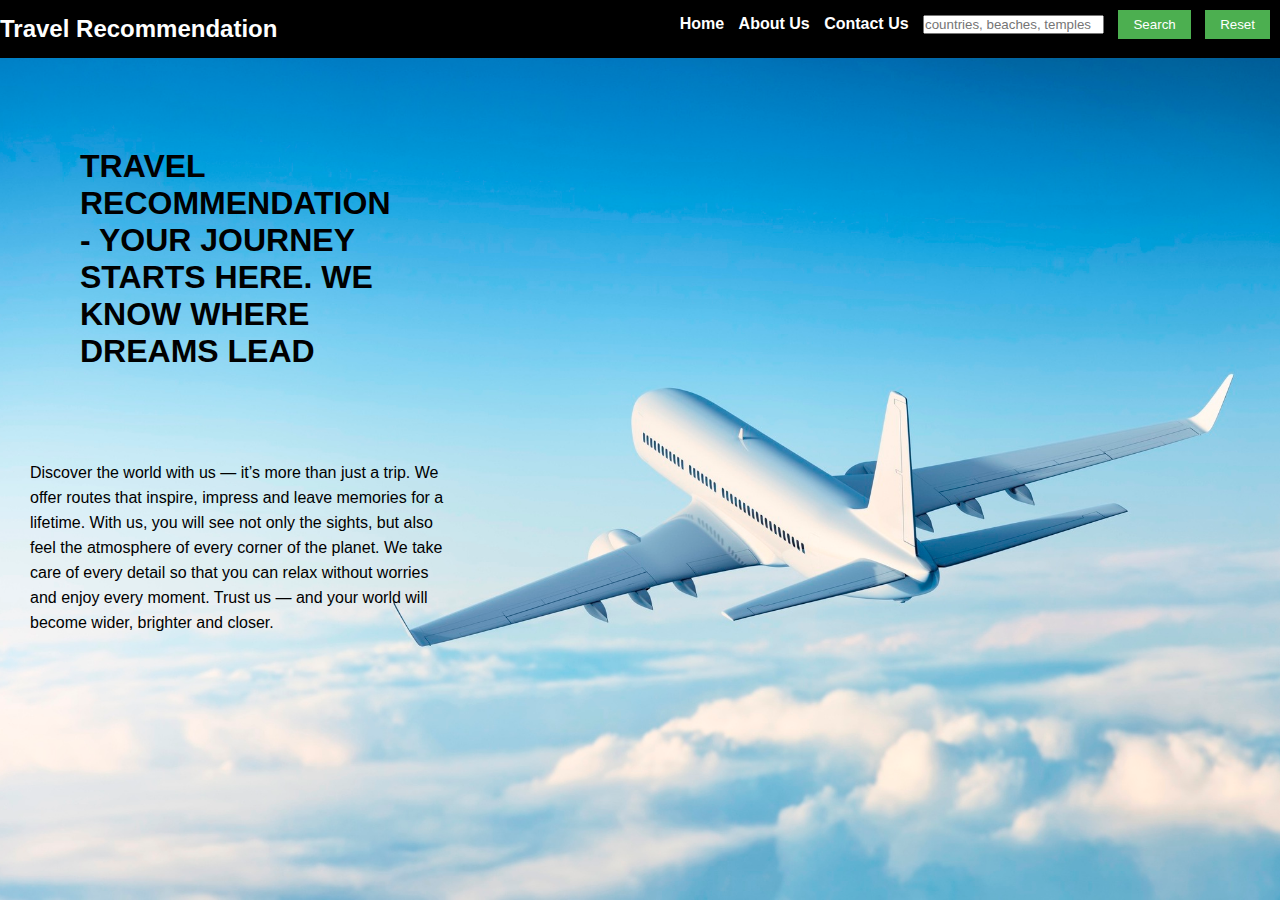
<file: index.html>
<!DOCTYPE html>
<html lang="en">
<head>
  <meta charset="UTF-8">
  <title>Travel Recommendation</title>
  <link rel="stylesheet" href="./css/style.css">
  <link rel="icon" type="image/x-icon" href="./favicon.ico">
</head>
<body>
    <div class="wrapper">
        <nav>
            <h2>Travel Recommendation</h2>
            <ul>
                <li><a href="./index.html" id="home">Home </a></li>
                <li><a href="./about.html" id="contact">About Us </a></li>
                <li><a href="./contact.html" id="contact">Contact Us </a></li>
                <li><input type="text" id="searchbar" placeholder="countries, beaches, temples">  </li>
                <li><button id='btnSearch'>Search</button></li>
                <li><button id='btnReset'>Reset</button></li>
                <div id="resultsContainer" class="invisible"></div>
            </ul>
        </nav>
        <div class="content">
            <h1 class="main-title">Travel Recommendation - your journey starts here. We know where dreams lead</h1>

            <p class="main-text">Discover the world with us — it’s more than just a trip. We offer routes that inspire, impress and leave memories for a lifetime. With us, you will see not only the sights, but also feel the atmosphere of every corner of the planet. We take care of every detail so that you can relax without worries and enjoy every moment. Trust us — and your world will become wider, brighter and closer.</p>
        </div>
    </div>
  <script src="./js/script.js"></script>
</body>
</html>
</file>
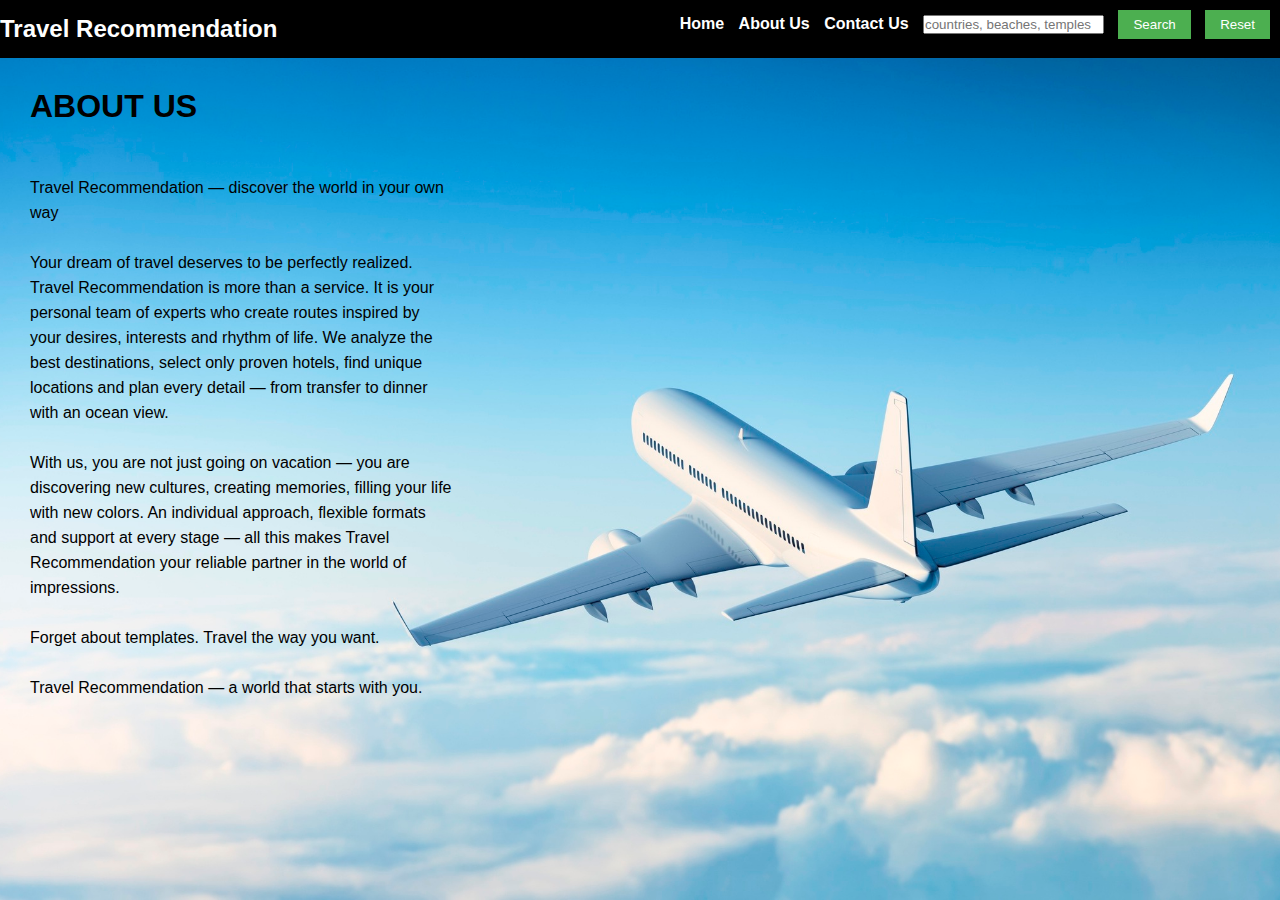
<file: about.html>
<!DOCTYPE html>
<html lang="en">
<head>
  <meta charset="UTF-8">
  <title>Travel Recommendation</title>
  <link rel="stylesheet" href="./css/style.css">
  <link rel="icon" type="image/x-icon" href="./favicon.ico">
</head>
<body>
    <div class="wrapper">
        <nav>
            <h2>Travel Recommendation</h2>
            <ul>
                <li><a href="./index.html" id="home">Home </a></li>
                <li><a href="./about.html" id="contact">About Us </a></li>
                <li><a href="./contact.html" id="contact">Contact Us </a></li>
                <li><input type="text" id="searchbar" placeholder="countries, beaches, temples">  </li>
                <li><button id='btnSearch'>Search</button></li>
                <li><button id='btnReset'>Reset</button></li>
                <div id="resultsContainer" class="invisible"></div>
            </ul>
        </nav>
        <div class="content">
            <h1 class="title">About Us</h1>

            <p class="text">Travel Recommendation — discover the world in your own way
<br><br>
Your dream of travel deserves to be perfectly realized. Travel Recommendation is more than a service. It is your personal team of experts who create routes inspired by your desires, interests and rhythm of life. We analyze the best destinations, select only proven hotels, find unique locations and plan every detail — from transfer to dinner with an ocean view.
<br><br>
With us, you are not just going on vacation — you are discovering new cultures, creating memories, filling your life with new colors. An individual approach, flexible formats and support at every stage — all this makes Travel Recommendation your reliable partner in the world of impressions.
<br><br>
Forget about templates. Travel the way you want.
<br><br>
Travel Recommendation — a world that starts with you.</p>
        </div>
    </div>
  <script src="./js/script.js"></script>
</body>
</html>
</file>
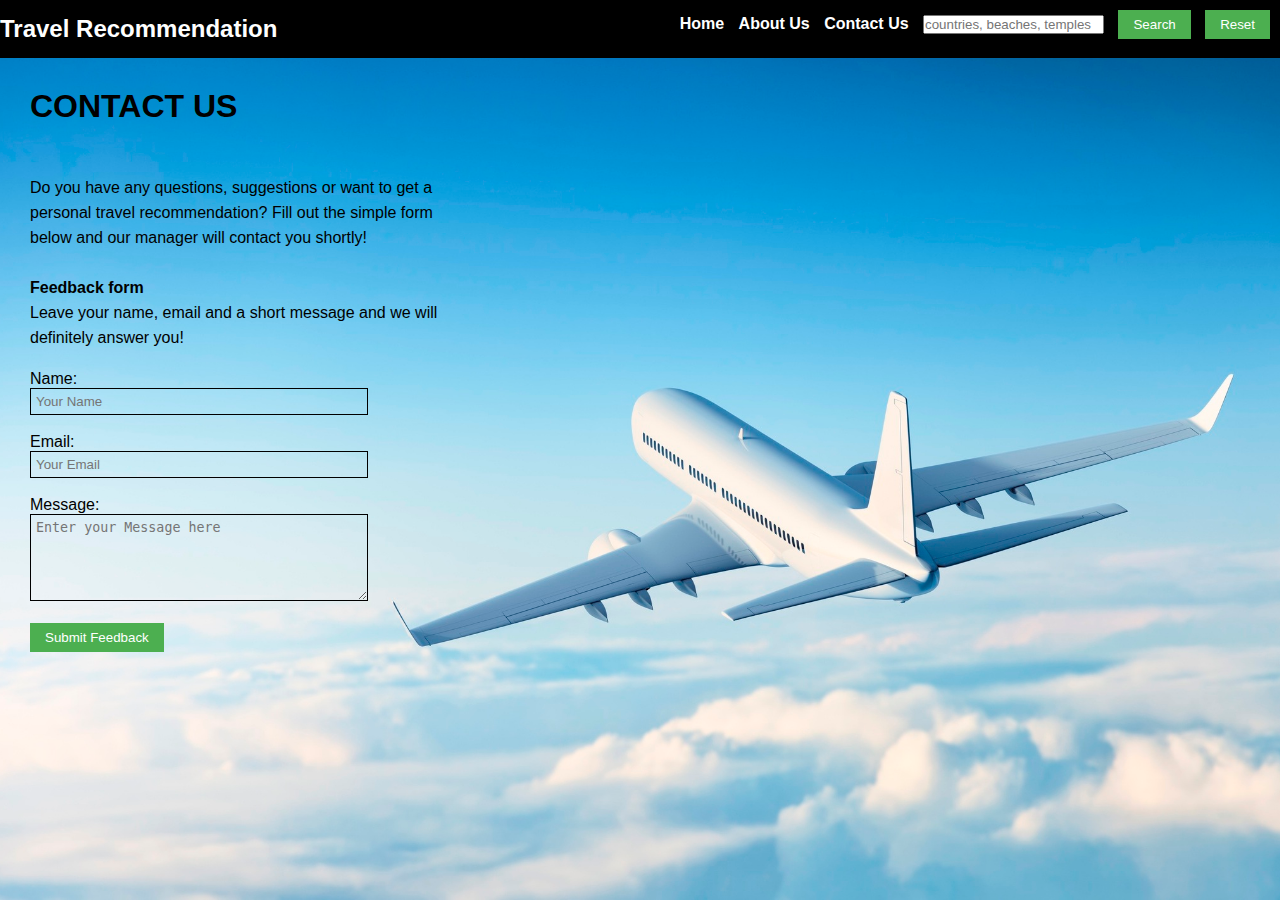
<file: contact.html>
<!DOCTYPE html>
<html lang="en">
<head>
  <meta charset="UTF-8">
  <title>Travel Recommendation</title>
  <link rel="stylesheet" href="./css/style.css">
  <link rel="icon" type="image/x-icon" href="./favicon.ico">
</head>
<body>
    <div class="wrapper">
        <nav>
            <h2>Travel Recommendation</h2>
            <ul>
                <li><a href="./index.html" id="home">Home </a></li>
                <li><a href="./about.html" id="contact">About Us </a></li>
                <li><a href="./contact.html" id="contact">Contact Us </a></li>
                <li><input type="text" id="searchbar" placeholder="countries, beaches, temples">  </li>
                <li><button id='btnSearch'>Search</button></li>
                <li><button id='btnReset'>Reset</button></li>
                <div id="resultsContainer" class="invisible"></div>
            </ul>
        </nav>
        <div class="content">
            <h1 class="title">Contact Us</h1>

            <p class="text">
                Do you have any questions, suggestions or want to get a personal travel recommendation?
                Fill out the simple form below and our manager will contact you shortly!
                <br><br>
                <b>Feedback form</b><br>
                Leave your name, email and a short message and we will definitely answer you!
                <form class="feedback-form">
    <label for="name">Name:</label><br>
    <input type="text" id="name" placeholder="Your Name" required><br><br>
  
    <label for="email">Email:</label><br>
    <input type="email" id="email" placeholder="Your Email" required><br><br>
  
    <label for="feedbackText">Message:</label><br>
    <textarea id="feedbackText" rows="5" cols="30" placeholder="Enter your Message here" required></textarea><br><br>
    
    <button type="Submit" id="submitBtn">Submit Feedback</button>
                </form>
            </p>
        </div>
    </div>
  <script src="./js/script.js"></script>
</body>
</html>
</file>
<file: css/style.css>
/* Basic CSS for the navigation bar */

*{
    margin: 0;
    padding: 0;
    box-sizing: border-box;
}
html {
    height: 100%;
    background-color: #E0EDF3;
}
nav {
    background-color: #000;
    padding: 0;
    display: flex;
    align-items: center;
    justify-content: space-between;
    color: #fff;
  }
  
  nav ul {
    list-style-type: none;
    /* padding: 0; */
  }
  
  nav ul li {
    display: inline;
    margin-right: 10px;
  }
  
  nav a {
    text-decoration: none;
    color: #fff;
    font-weight: bold;
  }
  
  /* Basic CSS for the form elements */
  body {
    font-family: Arial, sans-serif;
    /* margin: 20px; */
    height: 100%;

  }
  .wrapper {
    background-image: url("../images/travel.jpg");
    background-size: cover;
    height: 100%;
    margin: 0;
    background-position: center;  }
  h2 {
    margin: 15px 0;
  }
  h1 {
    text-transform: uppercase;
  }
  .content {
    width: 33%;
    margin: 30px;
  }
  
.content .main-title {
    margin: 90px 50px;
}

.content .title {
    margin: 10px 0 50px 0;
}

.content .text {
    margin: 10px 0 20px 0;
}

p {
    line-height: 25px;
}

  div {
    margin-bottom: 10px;
  }
  
  label {
    display: inline-block;
    width: 100px;
  }
  
  .feedback-form input[type="text"],
  .feedback-form input[type="email"],
  .feedback-form textarea {
    width: 80%;
    padding: 5px;
    background: none;
    border: 1px solid #000;
  }
  
  button {
    padding: 7px 15px;
    background-color: #4CAF50;
    color: white;
    border: none;
    cursor: pointer;
  }
  
  button:hover {
    background-color: #45a049;
  }
  
  
  #report,#result {
    padding: 10px;
    max-width: 400px;
    word-wrap: break-word;
  }
#result{
  height: 400px;
  width: 500px;
  display: flex;
  align-items: center;
  justify-content: space-around;
  flex-direction: column;
}
  #result img{
    width: 200px;
    height: 100px;
  }
  

@media (max-width: 1024px) {
  h1 {
    font-size: 19px;
  }
  .content {
    width: 100%;
    margin: 15px;
  }
}
</file>
